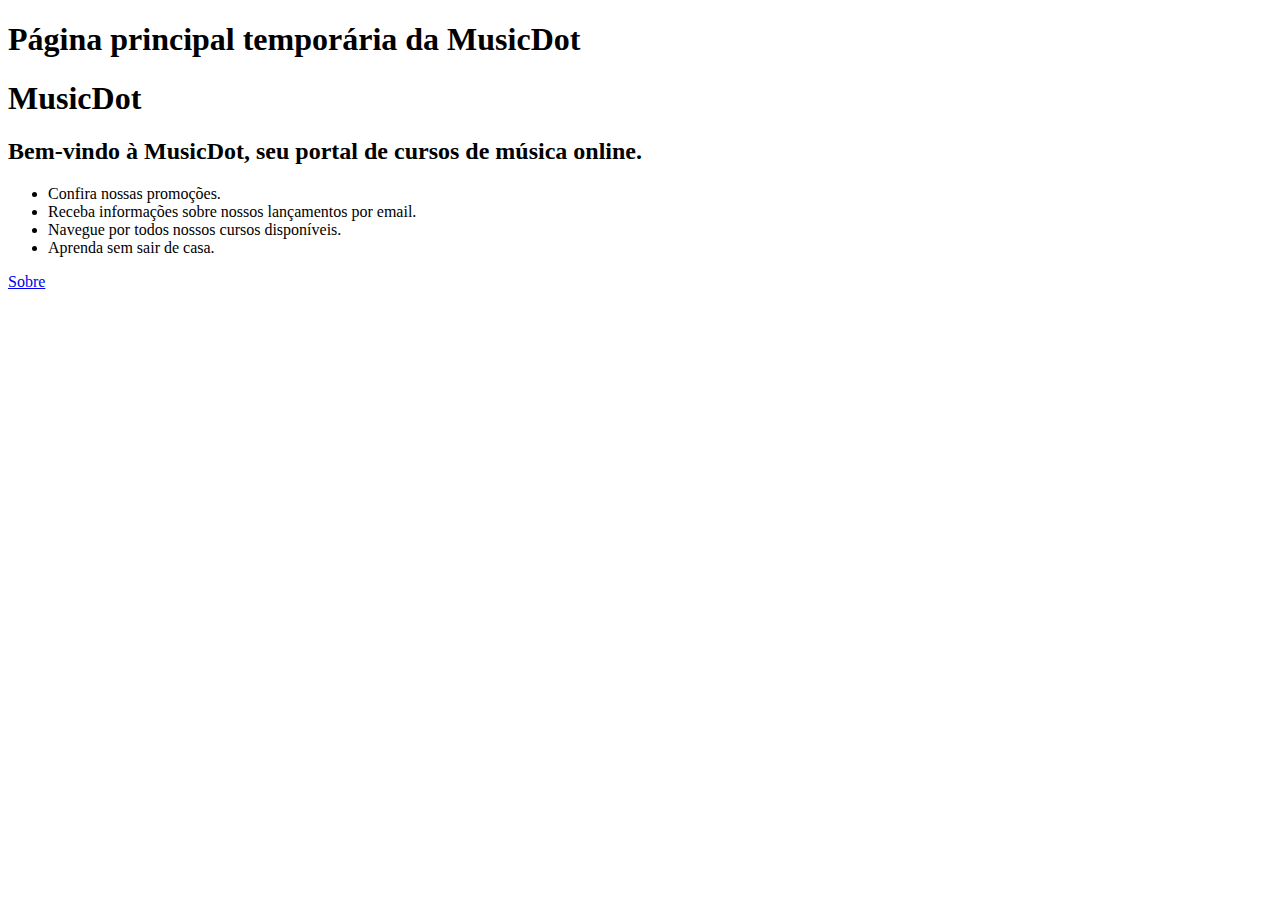
<file: index.html>
<!DOCTYPE html>
<html>

<head>
    <title>MusicDot</title>
    <meta charset="utf-8">
</head>

<body>
    <h1> Página principal temporária da MusicDot </h1>
    <h1>MusicDot</h1>
    <h2>Bem-vindo à MusicDot, seu portal de cursos de música online.</h2>
    <ul>
        <li>Confira nossas promoções.</li>
        <li>Receba informações sobre nossos lançamentos por email.</li>
        <li>Navegue por todos nossos cursos disponíveis.</li>
        <li>Aprenda sem sair de casa.</li>
    </ul>
	<a href="./sobre.html"> Sobre </a>

</body>

</html>
</file>
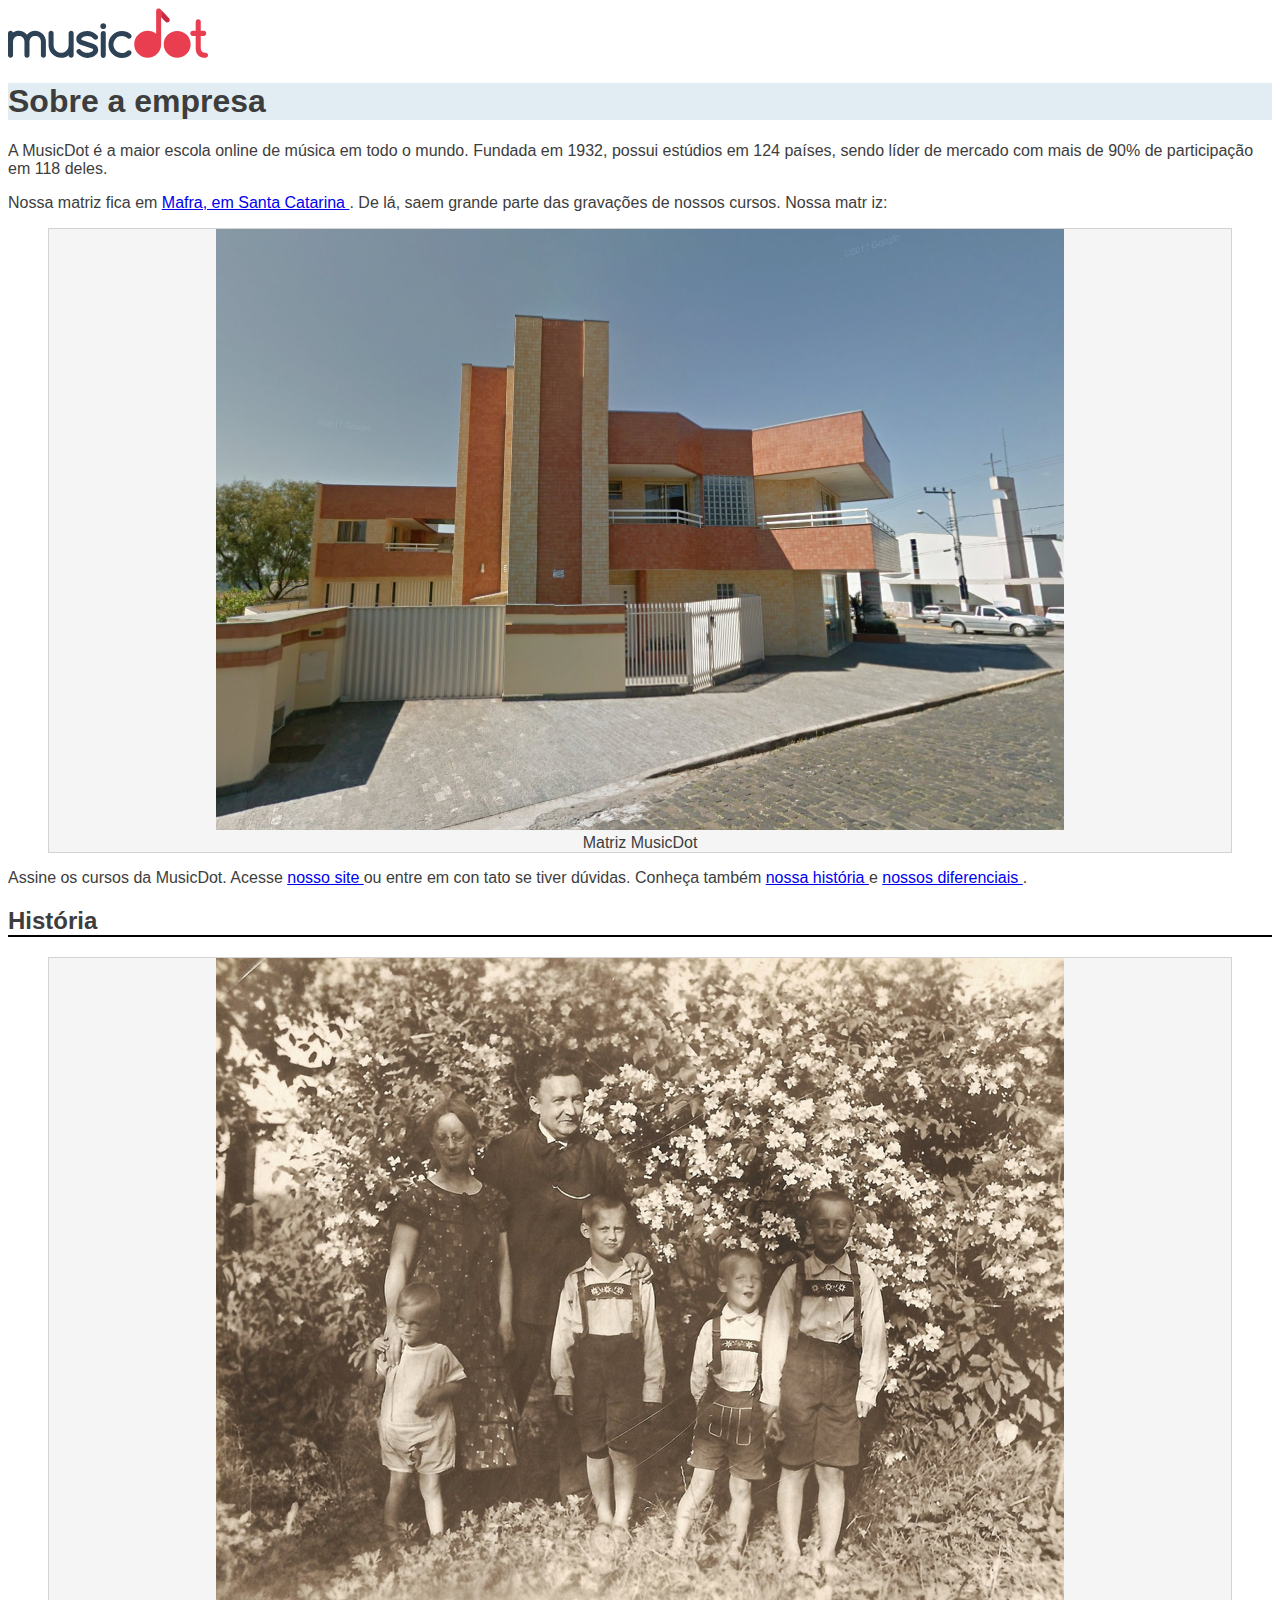
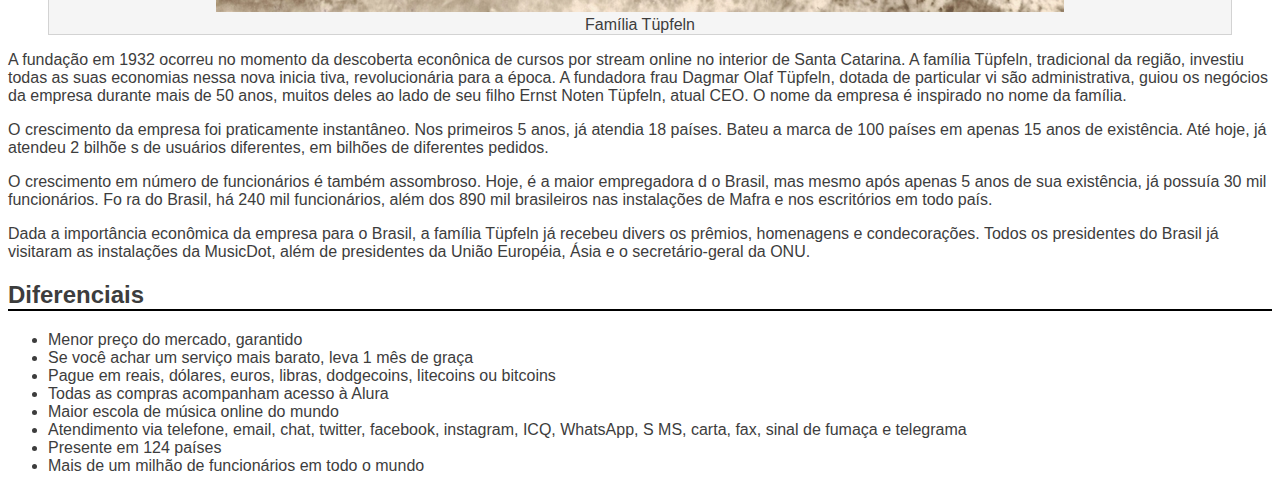
<file: sobre.html>
<!doctype html>
<html lang="pt-BR">

<head>
    <meta charset="utf-8">
    <title>
        MusicDot | Sobre a empresa
    </title>
    <link href="img/favicon.ico" rel="icon">
    <link rel="stylesheet" href="css/sobre.css">
</head>

<body>
    <img src="img/logo.svg" alt="MusicDot">

    <h1> Sobre a empresa </h1>
    <p>
        
        A MusicDot é a maior escola online de música em todo o mundo.
        Fundada em 1932, possui estúdios em 124 países, sendo líder de mercado com mais de 90% de
        participação em 118 deles.
    </p>
    <p>

        Nossa matriz fica em <a href="https://maps.google.com.br/?q=190,GabrielDequech,Mafra,SC">
            Mafra, em Santa Catarina </a>. De lá, saem grande parte das gravações de nossos cursos. Nossa matr
        iz:
    </p>
    <figure>
        <img src="img/matriz-musicdot.png" alt="Matriz da musicdot">
        <figcaption>
            Matriz MusicDot
        </figcaption>
    </figure>
    <p>

        Assine os cursos da MusicDot. Acesse <a href="index.html"> nosso site </a> ou entre em con
        tato
        se tiver dúvidas. Conheça também <a href="#historia"> nossa história </a> e <a href="#dife
renciais"> nossos diferenciais </a>.
    </p>

    <h2 id="historia"> História </h2>
    <figure>
        <img src="img/familia-tupfeln.jpg" alt="Foto da família tüpfeln">
        <figcaption>Família Tüpfeln</figcaption>
    </figure>
    <p>
        A fundação em 1932 ocorreu no momento da descoberta econônica de cursos por stream online
        no interior de Santa Catarina. A
        família Tüpfeln, tradicional da região, investiu todas as suas economias nessa nova inicia
        tiva,
        revolucionária para a época. A fundadora frau Dagmar Olaf Tüpfeln, dotada de particular vi
        são
        administrativa, guiou os negócios da empresa durante mais de 50 anos, muitos deles ao lado
        de seu filho Ernst Noten Tüpfeln, atual CEO. O nome da empresa é inspirado no nome da família.
    </p>

    <p>
        O crescimento da empresa foi praticamente instantâneo. Nos primeiros 5 anos, já atendia 18
        países.
        Bateu a marca de 100 países em apenas 15 anos de existência. Até hoje, já atendeu 2 bilhõe
        s
        de usuários diferentes, em bilhões de diferentes pedidos.
    </p>

    <p>
        O crescimento em número de funcionários é também assombroso. Hoje, é a maior empregadora d
        o
        Brasil, mas mesmo após apenas 5 anos de sua existência, já possuía 30 mil funcionários. Fo
        ra do
        Brasil, há 240 mil funcionários, além dos 890 mil brasileiros nas instalações de Mafra e
        nos escritórios em todo país.
    </p>

    <p>
        Dada a importância econômica da empresa para o Brasil, a família Tüpfeln já recebeu divers
        os prêmios,
        homenagens e condecorações. Todos os presidentes do Brasil já visitaram as instalações da
        MusicDot, além de presidentes da União Européia, Ásia e o secretário-geral da ONU.
    </p>
    
    <h2 id="diferenciais"> Diferenciais </h2>
    
    <ul>
        <li> Menor preço do mercado, garantido </li>
        <li> Se você achar um serviço mais barato, leva 1 mês de graça </li>
        <li> Pague em reais, dólares, euros, libras, dodgecoins, litecoins ou bitcoins </li>
        <li> Todas as compras acompanham acesso à Alura </li>
        <li> Maior escola de música online do mundo </li>
        <li> Atendimento via telefone, email, chat, twitter, facebook, instagram, ICQ, WhatsApp, S
            MS, carta, fax, sinal de fumaça e telegrama </li>
        <li> Presente em 124 países </li>
        <li> Mais de um milhão de funcionários em todo o mundo </li>
    </ul>
</body>

</html>
</file>
<file: css/sobre.css>
body {
     font-family: "Helvetica", "Lucida Grande", sans-serif;
     color: #3D3D3D;
    }
    
    h1 {
        background-color: #E1EDF2;
}

h2 {
 border-bottom: 2px solid black;
}

figure {
 text-align: center;

 background-color: whitesmoke;
 border: 1px solid lightgrey;
}
</file>
